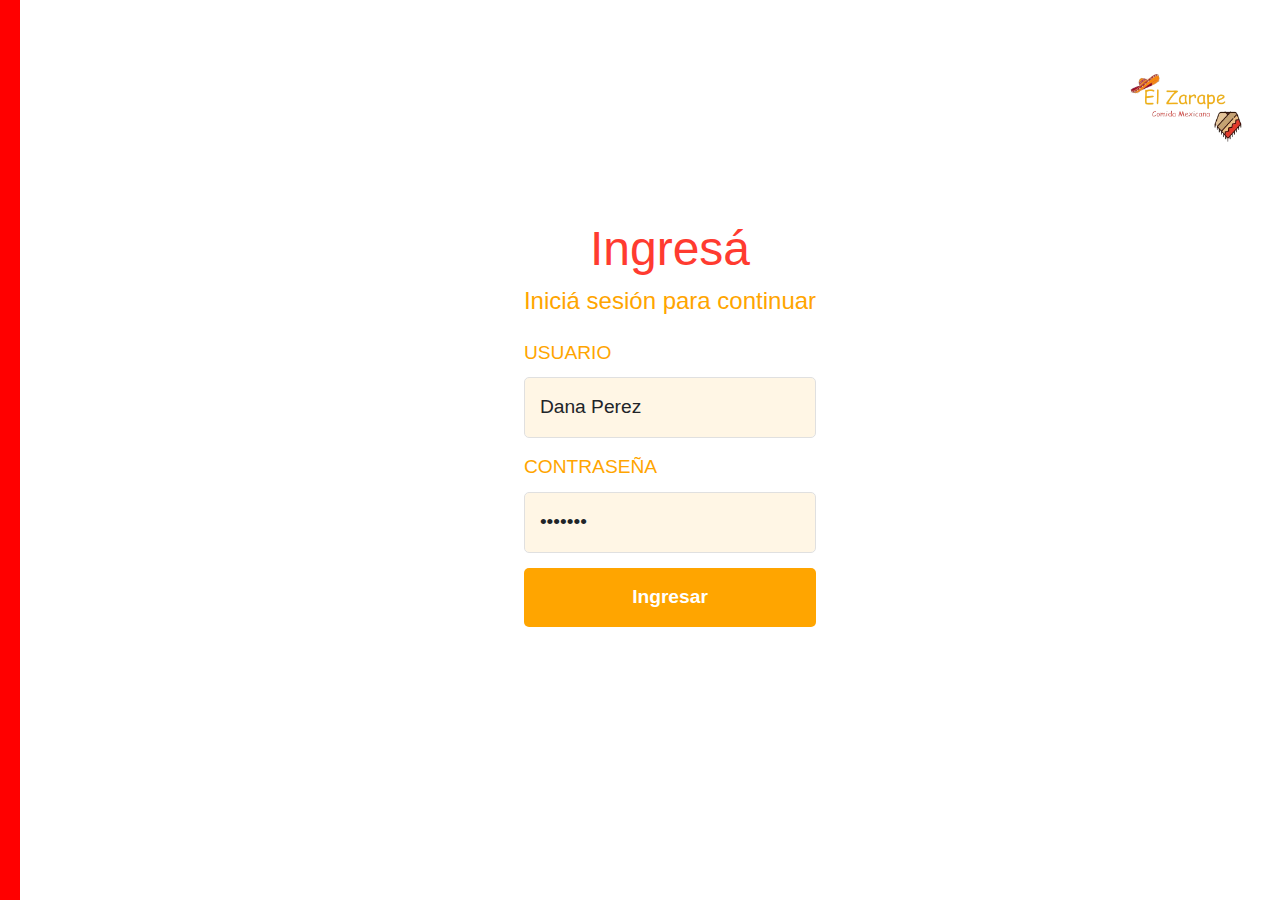
<file: index.html>
<!DOCTYPE html>
<html lang="es">
<head>
    <meta charset="UTF-8">
    <meta name="viewport" content="width=device-width, initial-scale=1.0">
    <title>El Zarape - Iniciar Sesión</title>
    <link href="https://cdn.jsdelivr.net/npm/bootstrap@5.3.3/dist/css/bootstrap.min.css" rel="stylesheet" crossorigin="anonymous">
    <link href="css/elZarapeAdministrador.css" rel="stylesheet" type="text/css"/>
</head>
<body>
    <div class="left-line"></div>
    <div class="main-content">
        <header class="header">
            <img src="imagenes logo/El_Zarape-removebg-preview.png" alt="El Zarape Logo" class="logo" width="150" height="150"/>
        </header>
        <div class="login-container">
            <h1 class="title">Ingresá</h1>
            <p class="subtitle">Iniciá sesión para continuar</p>
            <form class="login-form" id="loginForm">
                <label for="username" class="label">USUARIO</label>
                <input type="text" id="username" class="input form-control" value="Dana Perez">
                <label for="password" class="label">CONTRASEÑA</label>
                <input type="password" id="password" class="input form-control" value="*******">
                <button type="submit" class="btn btn-custom">Ingresar</button>
            </form>
        </div>
    </div>
    <script src="https://cdn.jsdelivr.net/npm/bootstrap@5.3.3/dist/js/bootstrap.bundle.min.js" crossorigin="anonymous"></script>
    <script>
        document.getElementById('loginForm').addEventListener('submit', function(event) {
            event.preventDefault(); // Prevenir el envío del formulario
            window.location.href = 'paginaDeInicio.html'; // Redirigir a la página de gestión
        });
    </script>
</body>
</html>
</file>
<file: css/elZarapeAdministrador.css>
body {
    font-family: Arial, sans-serif;
    margin: 0;
    padding: 0;
    display: flex;
    height: 100vh;
    justify-content: center;
    align-items: flex-start; /* Alinear elementos al principio de la página */
    background-color: #FFFFFF;
}

.left-line {
    background-color: red;
    width: 20px;
    height: 100vh;
    position: fixed;
    top: 0;
    left: 0;
}

.main-content {
    margin-left: 60px;
    width: calc(100% - 60px);
    display: flex;
    flex-direction: column;
    align-items: center;
    margin-top: 20px; /* Ajustado para mover el contenido hacia arriba */
}

.header {
    width: 100%;
    text-align: right;
    padding: 10px 20px; /* Ajustado para mover el contenido hacia arriba */
}

.logo {
    height: 150px;
}

.login-container {
    text-align: center;
    margin-top: 20px; /* Ajustado para mover el contenido hacia arriba */
}

.title {
    color: #FF3B30;
    font-size: 3em; /* Aumentado para hacerlo más grande */
    margin: 10px 0 5px 0; /* Ajustado para mover el contenido hacia arriba */
}

.subtitle {
    color: #FFA500;
    font-size: 1.5em; /* Aumentado para hacerlo más grande */
    margin-bottom: 20px; /* Ajustado para mover el contenido hacia arriba */
}

.login-form {
    width: 100%;
    max-width: 500px; /* Aumentado para hacerlo más grande */
    margin: 0 auto;
}

.label {
    font-size: 1.2em; /* Aumentado para hacerlo más grande */
    color: #FFA500;
    margin-bottom: 10px;
    text-align: left;
    display: block;
}

.input {
    width: 100%;
    padding: 15px; /* Aumentado para hacerlo más grande */
    margin-bottom: 15px; /* Ajustado para mover el contenido hacia arriba */
    border: 1px solid #E0E0E0;
    border-radius: 5px;
    background-color: #FFF6E5;
    font-size: 1.2em; /* Aumentado para hacerlo más grande */
}

.btn-custom {
    width: 100%;
    padding: 15px; /* Aumentado para hacerlo más grande */
    background-color: #FFA500;
    border: none;
    border-radius: 5px;
    font-size: 1.2em; /* Aumentado para hacerlo más grande */
    color: white;
    cursor: pointer;
    font-weight: bold;
}

.btn-custom:hover {
    background-color: #FF8C00;
}

.footer {
    margin-top: 20px;
    font-size: 0.8em;
    color: #666;
}
</file>
